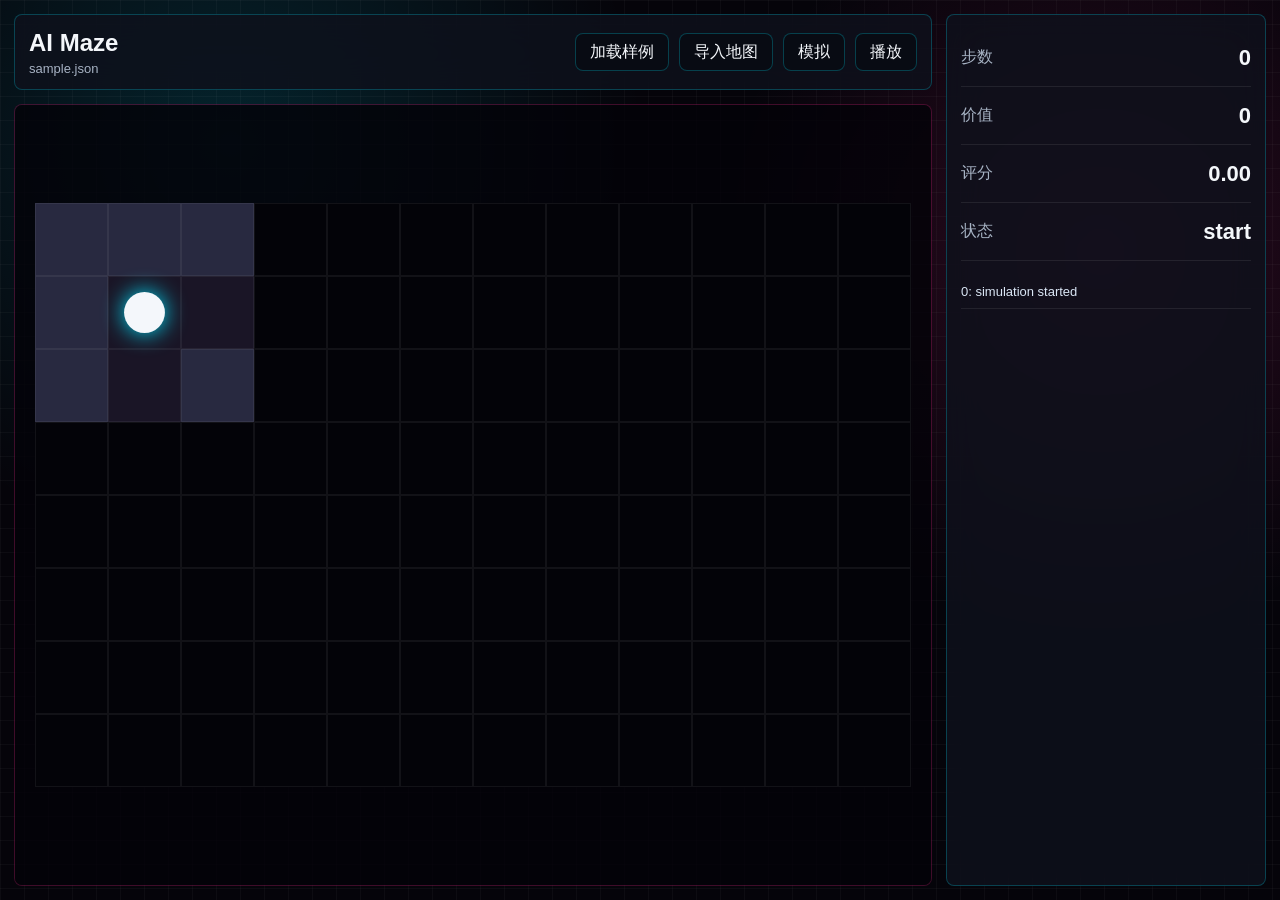
<file: web/index.html>
<!doctype html>
<html lang="zh-CN">
  <head>
    <meta charset="utf-8" />
    <meta name="viewport" content="width=device-width, initial-scale=1" />
    <title>AI Maze Static Demo</title>
    <link rel="stylesheet" href="style.css" />
  </head>
  <body>
    <main class="demo-shell">
      <section class="workspace">
        <header class="demo-topbar">
          <div>
            <h1>AI Maze</h1>
            <p id="mapName">sample.json</p>
          </div>
          <div class="demo-actions">
            <button id="loadSampleBtn">加载样例</button>
            <label class="file-btn">
              导入地图
              <input id="fileInput" type="file" accept="application/json" />
            </label>
            <button id="runBtn">模拟</button>
            <button id="playBtn">播放</button>
          </div>
        </header>
        <div class="stage">
          <canvas id="mazeCanvas"></canvas>
          <div id="bossLayer" class="boss-layer hidden">
            <iframe src="boss.html?embed=1" title="Boss battle"></iframe>
          </div>
        </div>
      </section>

      <aside class="dashboard">
        <div class="metric-row">
          <span>步数</span>
          <strong id="stepsText">0</strong>
        </div>
        <div class="metric-row">
          <span>价值</span>
          <strong id="coinsText">0</strong>
        </div>
        <div class="metric-row">
          <span>评分</span>
          <strong id="scoreText">0.00</strong>
        </div>
        <div class="metric-row">
          <span>状态</span>
          <strong id="phaseText">ready</strong>
        </div>
        <ol id="eventList" class="event-stream"></ol>
      </aside>
    </main>

    <script src="app.js"></script>
  </body>
</html>
</file>
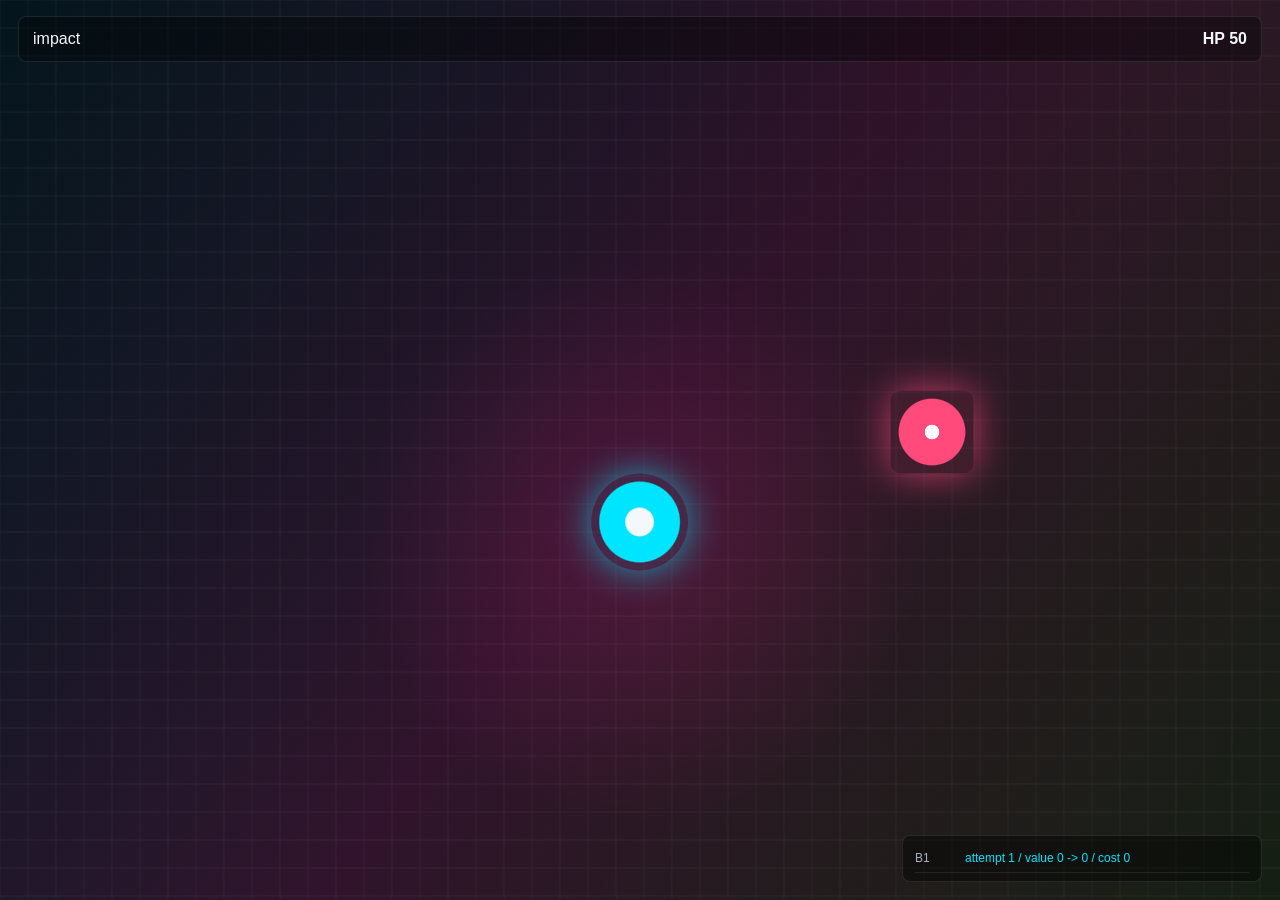
<file: web/boss.html>
<!doctype html>
<html lang="zh-CN">
  <head>
    <meta charset="utf-8" />
    <meta name="viewport" content="width=device-width, initial-scale=1" />
    <title>Boss Battle</title>
    <link rel="stylesheet" href="style.css" />
  </head>
  <body class="boss-page">
    <section class="battlefield">
      <canvas id="bossCanvas"></canvas>
      <div id="playerActor" class="actor player-actor"></div>
      <div id="bossActor" class="actor boss-actor"></div>
      <div id="damageText" class="damage-text"></div>
      <div class="battle-hud">
        <span id="battlePhase">ready</span>
        <strong id="bossHp">0</strong>
      </div>
      <ol id="battleLog" class="battle-log"></ol>
    </section>
    <script src="boss.js"></script>
  </body>
</html>
</file>
<file: web/style.css>
:root {
  --bg: #05040a;
  --surface: rgba(15, 17, 28, 0.84);
  --surface-2: rgba(31, 28, 42, 0.74);
  --line: rgba(0, 229, 255, 0.24);
  --cyan: #00e5ff;
  --magenta: #ff2d95;
  --gold: #ffaa00;
  --red: #ff3355;
  --green: #44ff88;
  --text: #f4f7fb;
  --muted: #a7b3c4;
  font-family: Inter, "Segoe UI", "Microsoft YaHei", Arial, sans-serif;
}

* {
  box-sizing: border-box;
}

html,
body {
  width: 100%;
  height: 100%;
  margin: 0;
  background:
    linear-gradient(rgba(255, 255, 255, 0.03) 1px, transparent 1px),
    linear-gradient(90deg, rgba(255, 255, 255, 0.03) 1px, transparent 1px),
    radial-gradient(circle at 18% 16%, rgba(0, 229, 255, 0.14), transparent 32%),
    radial-gradient(circle at 86% 28%, rgba(255, 45, 149, 0.16), transparent 30%),
    var(--bg);
  background-size: 24px 24px, 24px 24px, auto, auto, auto;
  color: var(--text);
}

button,
.file-btn {
  min-height: 38px;
  display: inline-flex;
  align-items: center;
  justify-content: center;
  padding: 0 14px;
  border: 1px solid var(--line);
  border-radius: 8px;
  background: rgba(8, 12, 20, 0.88);
  color: var(--text);
  cursor: pointer;
  font: inherit;
}

button:hover,
.file-btn:hover {
  border-color: var(--cyan);
}

.file-btn input {
  display: none;
}

.demo-shell {
  width: 100%;
  height: 100%;
  display: grid;
  grid-template-columns: minmax(0, 1fr) minmax(240px, 320px);
  gap: 14px;
  padding: 14px;
}

.workspace {
  min-width: 0;
  min-height: 0;
  display: grid;
  grid-template-rows: auto 1fr;
  gap: 14px;
}

.demo-topbar,
.dashboard {
  border: 1px solid var(--line);
  border-radius: 8px;
  background: var(--surface);
  backdrop-filter: blur(18px);
}

.demo-topbar {
  min-height: 76px;
  display: flex;
  align-items: center;
  justify-content: space-between;
  gap: 12px;
  padding: 12px 14px;
}

.demo-topbar h1 {
  margin: 0;
  font-size: 24px;
  letter-spacing: 0;
}

.demo-topbar p {
  margin: 4px 0 0;
  color: var(--muted);
  font-size: 13px;
}

.demo-actions {
  display: flex;
  flex-wrap: wrap;
  gap: 10px;
}

.stage {
  position: relative;
  min-height: 0;
  border: 1px solid rgba(255, 45, 149, 0.24);
  border-radius: 8px;
  overflow: hidden;
  background: rgba(0, 0, 0, 0.34);
}

#mazeCanvas,
#bossCanvas {
  width: 100%;
  height: 100%;
  display: block;
}

.boss-layer {
  position: absolute;
  inset: 0;
  background: rgba(5, 4, 10, 0.86);
}

.boss-layer iframe {
  width: 100%;
  height: 100%;
  border: 0;
}

.hidden {
  display: none;
}

.dashboard {
  min-height: 0;
  padding: 14px;
  overflow: hidden;
}

.metric-row {
  min-height: 58px;
  display: flex;
  align-items: center;
  justify-content: space-between;
  gap: 12px;
  border-bottom: 1px solid rgba(255, 255, 255, 0.08);
}

.metric-row span {
  color: var(--muted);
}

.metric-row strong {
  font-size: 22px;
}

.event-stream {
  height: calc(100% - 240px);
  min-height: 180px;
  margin: 14px 0 0;
  padding: 0;
  list-style: none;
  overflow: auto;
}

.event-stream li {
  padding: 9px 0;
  color: #dbe7f6;
  border-bottom: 1px solid rgba(255, 255, 255, 0.08);
  font-size: 13px;
}

.boss-page {
  overflow: hidden;
}

.battlefield {
  position: relative;
  width: 100%;
  height: 100%;
  overflow: hidden;
  background:
    radial-gradient(circle at 50% 60%, rgba(255, 45, 149, 0.16), transparent 34%),
    linear-gradient(135deg, #05040a, #15111e 55%, #071716);
}

.actor {
  position: absolute;
  width: clamp(42px, 9vw, 88px);
  height: clamp(42px, 9vw, 88px);
  border-radius: 50%;
  transform: translate(-50%, -50%);
  transition: left 180ms ease, top 180ms ease, transform 180ms ease;
}

.player-actor {
  left: 28%;
  top: 58%;
  background: radial-gradient(circle, #f4f7fb 0 20%, #00e5ff 22% 58%, rgba(0, 229, 255, 0.08) 60%);
  box-shadow: 0 0 34px rgba(0, 229, 255, 0.64);
}

.boss-actor {
  left: 72%;
  top: 48%;
  border-radius: 10px;
  background: radial-gradient(circle, #ffabbf 0 12%, #ff3355 13% 56%, rgba(255, 51, 85, 0.1) 58%);
  box-shadow: 0 0 42px rgba(255, 51, 85, 0.72);
}

.player-actor.slash {
  transform: translate(-50%, -50%) translateX(22vw) scale(1.1);
}

.boss-actor.impact {
  transform: translate(-50%, -50%) translateX(10px) scale(0.94);
  filter: brightness(1.45);
}

.battlefield.screen-shake {
  animation: shake 180ms linear;
}

.damage-text {
  position: absolute;
  left: 68%;
  top: 30%;
  min-width: 90px;
  text-align: center;
  color: var(--gold);
  font-weight: 800;
  font-size: clamp(24px, 6vw, 54px);
  opacity: 0;
  transform: translate(-50%, 0);
  text-shadow: 0 0 18px rgba(255, 170, 0, 0.72);
}

.damage-text.show {
  animation: damage 620ms ease;
}

.battle-hud {
  position: absolute;
  left: 18px;
  right: 18px;
  top: 16px;
  min-height: 46px;
  display: flex;
  align-items: center;
  justify-content: space-between;
  gap: 12px;
  padding: 0 14px;
  border: 1px solid rgba(255, 255, 255, 0.1);
  border-radius: 8px;
  background: rgba(0, 0, 0, 0.36);
}

.battle-log {
  position: absolute;
  right: 18px;
  bottom: 18px;
  width: min(360px, calc(100% - 36px));
  max-height: min(34vh, 260px);
  margin: 0;
  padding: 8px 12px;
  list-style: none;
  overflow: auto;
  border: 1px solid rgba(255, 255, 255, 0.1);
  border-radius: 8px;
  background: rgba(0, 0, 0, 0.42);
}

.battle-log li {
  display: grid;
  grid-template-columns: 42px 1fr;
  gap: 8px;
  padding: 7px 0;
  color: #f4d6e7;
  border-bottom: 1px solid rgba(255, 255, 255, 0.08);
  font-size: 12px;
}

.battle-log li.active {
  color: var(--gold);
}

.battle-log li.summary {
  color: var(--cyan);
}

.battle-log span {
  color: var(--muted);
}

.battle-log p {
  margin: 0;
}

@keyframes shake {
  0% { transform: translate(0, 0); }
  25% { transform: translate(8px, -4px); }
  50% { transform: translate(-6px, 6px); }
  75% { transform: translate(4px, 2px); }
  100% { transform: translate(0, 0); }
}

@keyframes damage {
  0% { opacity: 0; transform: translate(-50%, 12px) scale(0.8); }
  18% { opacity: 1; }
  100% { opacity: 0; transform: translate(-50%, -46px) scale(1.18); }
}

@media (max-width: 900px) {
  .demo-shell {
    grid-template-columns: 1fr;
    height: auto;
    min-height: 100%;
  }

  .stage {
    min-height: 62vh;
  }

  .demo-topbar {
    align-items: flex-start;
    flex-direction: column;
  }
}
</file>
